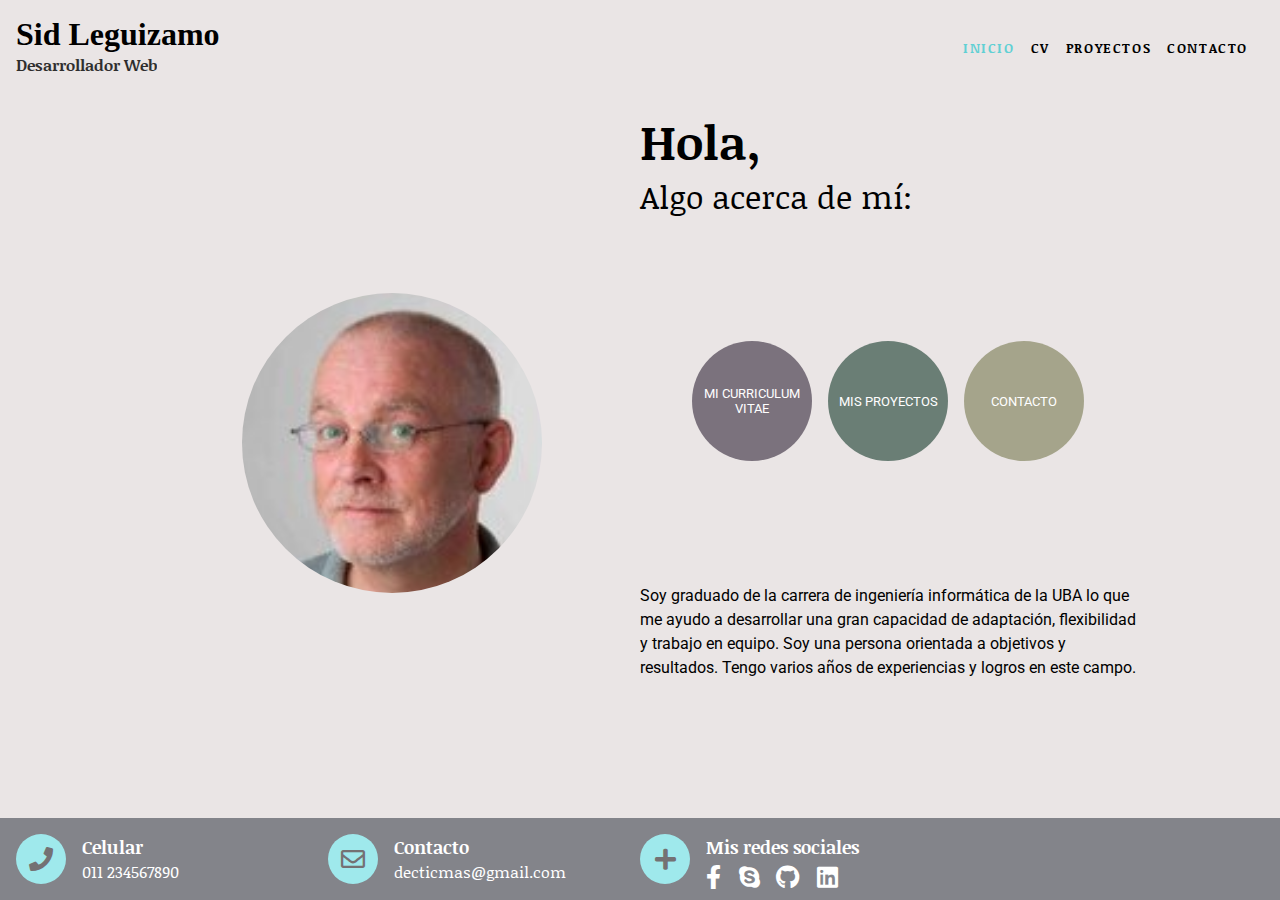
<file: index.html>
<!DOCTYPE html>
<html lang="es">
  <head>
    <meta charset="UTF-8" />
    <meta name="viewport" content="width=device-width, initial-scale=1.0" />
    <title>Mi Curriculum Vitae</title>
    <link
      rel="stylesheet"
      href="https://cdnjs.cloudflare.com/ajax/libs/font-awesome/5.11.2/css/all.min.css"
    />
    <link rel="stylesheet" href="./estilos/estilos.css" />
  </head>
  <body>
    <header>
      <div class="header__titulo">
        <h1 class="header__nombre">Sid Leguizamo</h1>
        <h2 class="header__trabajo">Desarrollador Web</h2>
      </div>
      <button id="nav-btn" class="btn_hambur">
        <i class="fas fa-bars"></i>
        <i class="fas fa-times"></i>
      </button>
      <nav class="header__nav">
        <ul>
          <li><a id="nav-inicio" href="#">Inicio</a></li>
          <li><a id="nav-cv" href="./paginas/cv.html">CV</a></li>
          <li><a id="nav-proyectos" href="./paginas/proyectos.html">Proyectos</a></li>
          <li><a id="nav-contacto" href="./paginas/contacto.html">Contacto</a></li>
        </ul>
      </nav>
    </header>
    <main class="home">
      <section class="saludo">
        <div class="hola">Hola,</div>
        <span class="algo_de_mi">Algo acerca de mí:</span>
      </section>
      <section class="circulos">
        <a
          class="grupo_circulos circulo_cv"
          href="./paginas/cv.html"
          >Mi Curriculum Vitae</a
        >
        <a
          class="grupo_circulos circulo_proy"
          href="./paginas/proyectos.html"
          >Mis proyectos</a
        >
        <a
          class="grupo_circulos circulo_cont"
          href="./paginas/contacto.html"
          >Contacto</a
        >
      </section>
      <section class="rostro">
        <div class="contenedor-rostro">
          <img src="imagenes/imagen.jpg" alt="Imagen1">
        </div>
      </section>
      <section class="introduccion">
        <p class="introd_texto">
          Soy graduado de la carrera de ingeniería informática de la UBA 
          lo que me ayudo a desarrollar una gran capacidad de adaptación, 
          flexibilidad y trabajo en equipo. Soy una persona orientada a objetivos 
          y resultados. Tengo varios años de experiencias y logros en este campo.
        </p>
      </section>
    </main>
    <footer>
      <section id="celular" class="item_pie">
        <div class="iconos_pie">
          <i class="fas fa-phone"></i>
        </div>
        <div class="datos_pie">
          <div>Celular</div>
          <div>011 234567890</div>
        </div>
      </section>
      <section id="email" class="item_pie">
        <div class="iconos_pie">
          <i class="far fa-envelope"></i>
        </div>
        <div class="datos_pie">
          <div>Contacto</div>
          <div>decticmas@gmail.com</div>
        </div>
      </section>
      <section id="red_social" class="item_pie">
        <div class="iconos_pie">
          <i class="fas fa-plus"></i>
        </div>
        <div class="datos_pie">
          <div>Mis redes sociales</div>
          <a href="https://facebook.com/decticma2023/" target="_blank">
            <i class="fab fa-facebook-f"></i>
          </a>
          <a href="http://www.skype.com/decticma2023?chat">
            <i class="fab fa-skype"></i
          ></a>
          <a href="https://github.com/decticma2023" target="_blank">
            <i class="fab fa-github"></i>
          </a>
          <a href="https://www.linkedin.com/decticma2023/" target="_blank">
            <i class="fab fa-linkedin"></i>
          </a>
        </div>
      </section>
    </footer>
    <script src="./scripts/scripts.js"></script>
  </body>
</html>
</file>
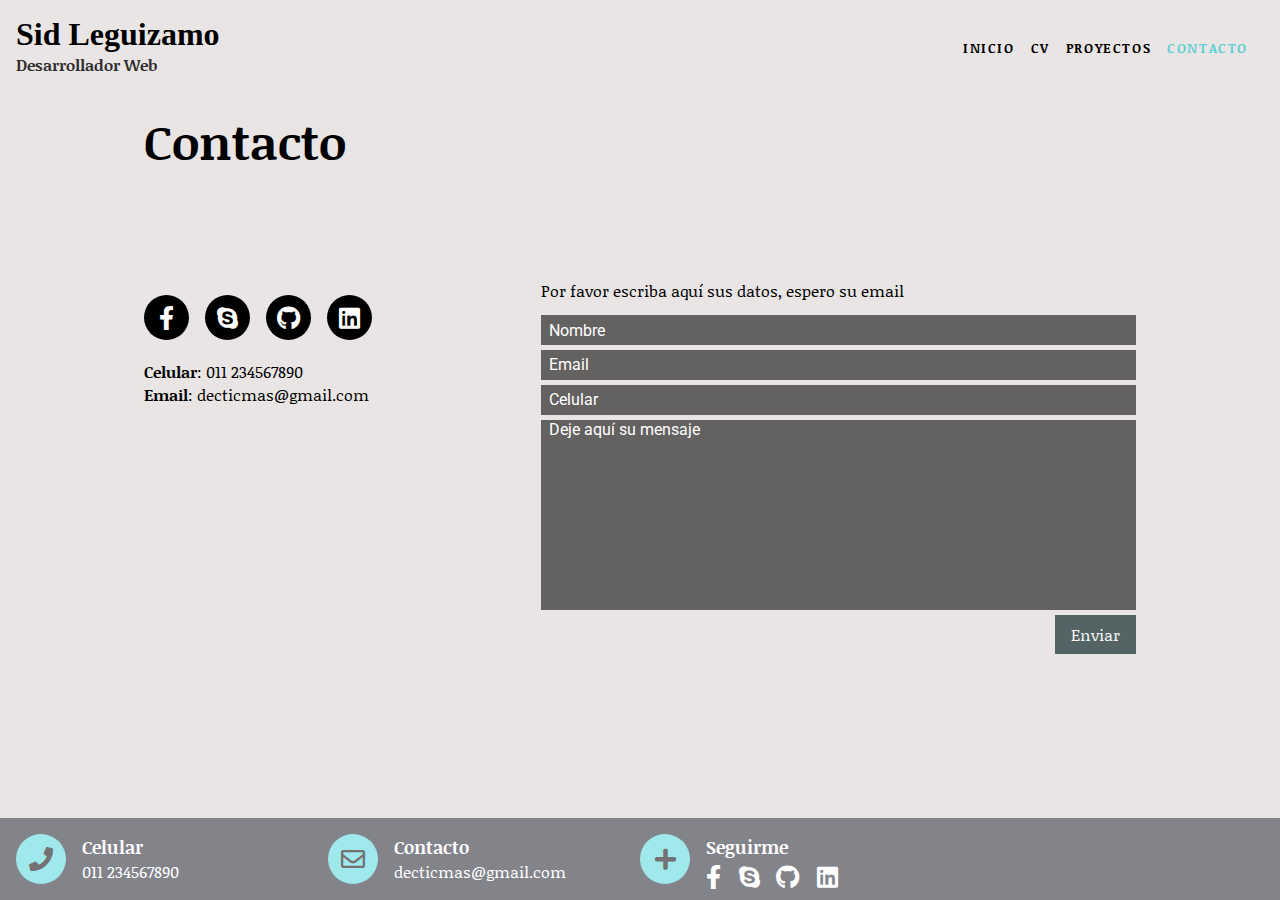
<file: paginas/contacto.html>
<!DOCTYPE html>
<html lang="es">
  <head>
    <meta charset="UTF-8" />
    <meta name="viewport" content="width=device-width, initial-scale=1.0" />
    <title>Mi Curriculum Vitae</title>
    <link
      rel="stylesheet"
      href="https://cdnjs.cloudflare.com/ajax/libs/font-awesome/5.11.2/css/all.min.css"
    />
    <link rel="stylesheet" href="../estilos/estilos.css" />
  </head>
  <body>
    <header>
      <div class="header__titulo">
        <h1 class="header__nombre">Sid Leguizamo</h1>
        <h2 class="header__trabajo">Desarrollador Web</h2>
      </div>
      <button id="nav-btn" class="btn_hambur">
        <i class="fas fa-bars"></i>
        <i class="fas fa-times"></i>
      </button>
      <nav class="header__nav">
        <ul>
          <li><a id="nav-inicio" href="../index.html">Inicio</a></li>
          <li><a id="nav-cv" href="./cv.html">CV</a></li>
          <li>
            <a id="nav-proyectos" href="./proyectos.html">Proyectos</a>
          </li>
          <li><a id="nav-contacto" href="#">Contacto</a></li>
        </ul>
      </nav>
    </header>
    <main class="contacto">
      <h1 class="main_titulo">Contacto</h1>
      <section class="info_contacto">
        <section class="pag_contacto">
          <a href="https://facebook.com/decticma2023" target="_blank">
            <i class="fab fa-facebook-f"></i>
          </a>
          <a href="http://www.skype.com/decticma2023?chat">
            <i class="fab fa-skype"></i>
          </a>
          <a href="https://github.com/decticma2023" target="_blank">
            <i class="fab fa-github"></i>
          </a>
          <a href="https://www.linkedin.com/decticma2023/" target="_blank">
            <i class="fab fa-linkedin"></i>
          </a>
          
        </section>
        <div><strong>Celular</strong>: 011 234567890</div>
        <div><strong>Email</strong>: decticmas@gmail.com</div>
      </section>
      <section class="formu_contacto">
        <form>
          <legend>Por favor escriba aquí sus datos, espero su email</legend>
          <input type="text" name="Nombre" placeholder="Nombre" />
          <input type="email" email="email" placeholder="Email" />
          <input type="tel" phone="Celular" placeholder="Celular" />
          <textarea
            rows="10"
            name="message"
            placeholder="Deje aquí su mensaje"
          ></textarea>
          <button type="submit" onclick="alert('El botón esta deshabilitado momentaneamente, Gracias!')">
            Enviar
          </button>
        </form>
      </section>
    </main>
    <footer>
      <section id="celular" class="item_pie">
        <div class="iconos_pie">
          <i class="fas fa-phone"></i>
        </div>
        <div class="datos_pie">
          <div>Celular</div>
          <div>011 234567890</div>
        </div>
      </section>
      <section id="email" class="item_pie">
        <div class="iconos_pie">
          <i class="far fa-envelope"></i>
        </div>
        <div class="datos_pie">
          <div>Contacto</div>
          <div>decticmas@gmail.com</div>
        </div>
      </section>
      <section id="red_social" class="item_pie">
        <div class="iconos_pie">
          <i class="fas fa-plus"></i>
        </div>
        <div class="datos_pie">
          <div>Seguirme</div>
          <a href="https://facebook.com/decticma2023/" target="_blank">
            <i class="fab fa-facebook-f"></i>
          </a>
          <a href="http://www.skype.com/decticma2023?chat">
            <i class="fab fa-skype"></i
          ></a>
          <a href="https://github.com/decticma2023/" target="_blank">
            <i class="fab fa-github"></i>
          </a>
          <a href="https://www.linkedin.com/decticma2023/" target="_blank">
            <i class="fab fa-linkedin"></i>
          </a>
        </div>
      </section>
    </footer>
    <script src="../scripts/scripts.js"></script>
  </body>
</html>
</file>
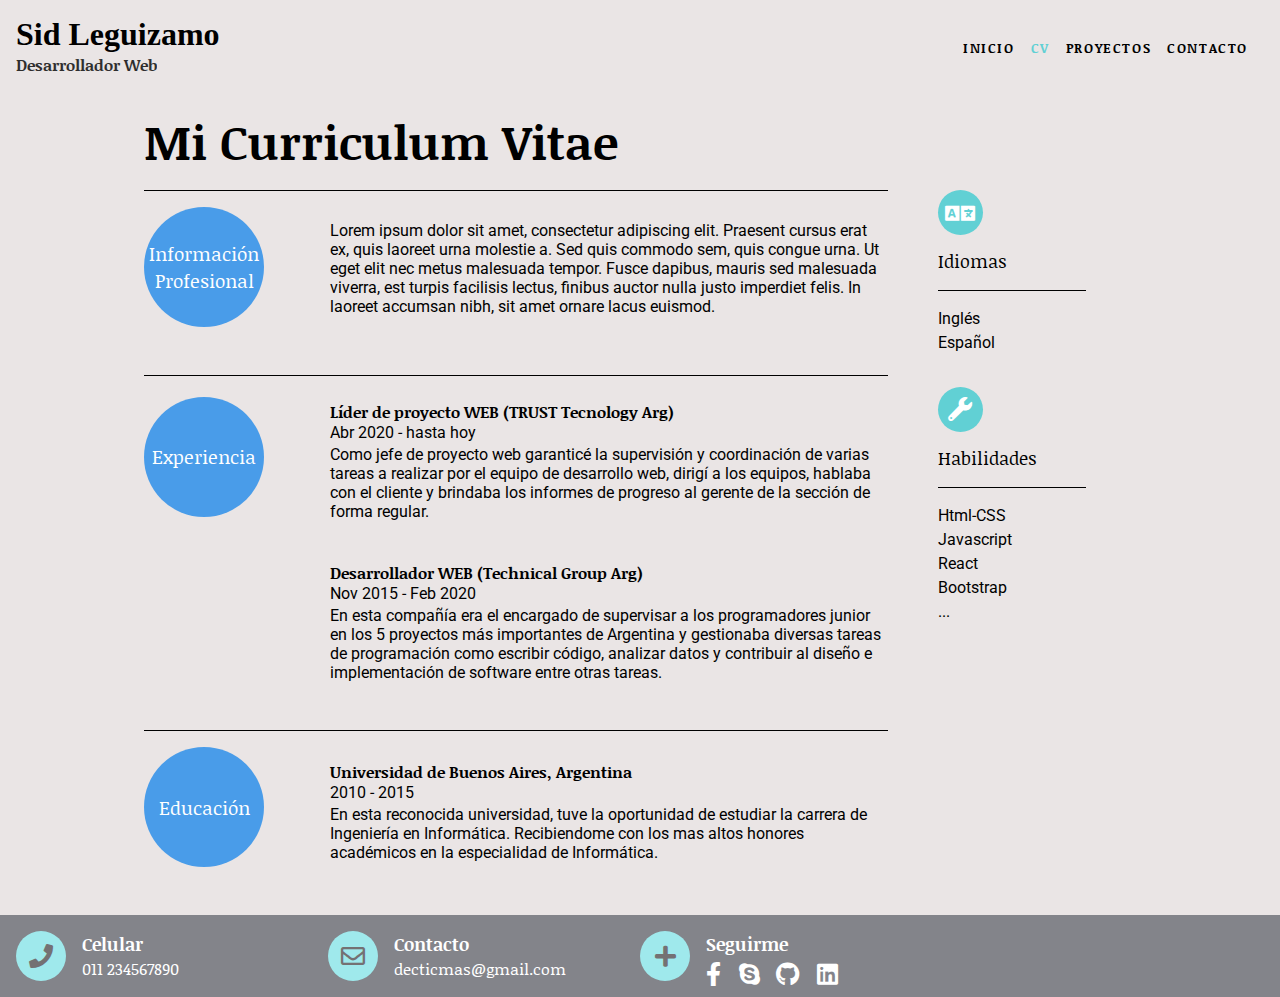
<file: paginas/cv.html>
<!DOCTYPE html>
<html lang="es">
  <head>
    <meta charset="UTF-8" />
    <meta name="viewport" content="width=device-width, initial-scale=1.0" />
    <title>Mi Curriculum Vitae</title>
    <link
      rel="stylesheet"
      href="https://cdnjs.cloudflare.com/ajax/libs/font-awesome/5.11.2/css/all.min.css"
    />
    <link rel="stylesheet" href="../estilos/estilos.css" />
  </head>
  <body>
    <header>
      <div class="header__titulo">
        <h1 class="header__nombre">Sid Leguizamo</h1>
        <h2 class="header__trabajo">Desarrollador Web</h2>
      </div>
      <button id="nav-btn" class="btn_hambur">
        <i class="fas fa-bars"></i>
        <i class="fas fa-times"></i>
      </button>
      <nav class="header__nav">
        <ul>
          <li><a id="nav-inicio" href="../index.html">Inicio</a></li>
          <li><a id="nav-cv" href="#">CV</a></li>
          <li>
            <a id="nav-proyectos" href="./proyectos.html">Proyectos</a>
          </li>
          <li><a id="nav-contacto" href="./contacto.html">Contacto</a></li>
        </ul>
      </nav>
    </header>
    <main class="cv">
      <h1 class="main_titulo">Mi Curriculum Vitae</h1>
      <section class="cv_seccion cv_profesion">
        <div class="cv_datos">Información Profesional</div>
        <p class="cv_detalle_texto">
          Lorem ipsum dolor sit amet, consectetur adipiscing elit. Praesent
          cursus erat ex, quis laoreet urna molestie a. Sed quis commodo sem,
          quis congue urna. Ut eget elit nec metus malesuada tempor. Fusce
          dapibus, mauris sed malesuada viverra, est turpis facilisis lectus,
          finibus auctor nulla justo imperdiet felis. In laoreet accumsan nibh,
          sit amet ornare lacus euismod.
        </p>
      </section>
      <section class="cv_seccion cv_experiencia">
        <div class="cv_datos">Experiencia</div>
        <section>
          <div class="cv_trabajos">Líder de proyecto WEB (TRUST Tecnology Arg)</div>
          <div class="cv_periodos">Abr 2020 - hasta hoy</div>
          <p class="cv_detalle_texto">
            Como jefe de proyecto web garanticé la supervisión y coordinación de varias 
            tareas a realizar por el equipo de desarrollo web, dirigí a los equipos, 
            hablaba con el cliente y brindaba los informes de progreso al gerente de la 
            sección de forma regular.
            
          </p>
        </section>
        <section>
          <div class="cv_trabajos">Desarrollador WEB (Technical Group Arg)</div>
          <div class="cv_periodos">Nov 2015 - Feb 2020</div>
          <p class="cv_detalle_texto">
            En esta compañía era el encargado de supervisar a los programadores junior 
            en los 5 proyectos más importantes de Argentina y gestionaba diversas tareas 
            de programación como escribir código, analizar datos y contribuir al diseño e 
            implementación de software entre otras tareas.
            
          </p>
        </section>
      </section>
      <section class="cv_seccion cv_educacion">
        <div class="cv_datos">Educación</div>
        <section>
          <div class="cv_trabajos">Universidad de Buenos Aires, Argentina</div>
          <div class="cv_periodos">2010 - 2015</div>
          <p class="cv_detalle_texto">
            En esta reconocida universidad, tuve la oportunidad de estudiar la 
            carrera de Ingeniería en Informática. Recibiendome con los mas altos 
            honores académicos en la especialidad de Informática.

          </p>
        </section>
      </section>
      <aside class="cv_aside_idiomas">
        <section class="cv_idiomas">
          <div class="cv_iconos"><i class="fa fa-language"></i></div>
          <div class="cv_datos--small">Idiomas</div>
          <ul>
            <li>Inglés</li>
            <li>Español</li>
          </ul>
        </section>
        <section class="cv_habilidades">
          <div class="cv_iconos"><i class="fa fa-wrench"></i></div>
          <div class="cv_datos--small">Habilidades</div>
          <ul>
            <li>Html-CSS</li>
            <li>Javascript</li>
            <li>React</li>
            <li>Bootstrap</li>
            <li>...</li>
          </ul>
        </section>
      </aside>
    </main>
    <footer>
      <section id="celular" class="item_pie">
        <div class="iconos_pie">
          <i class="fas fa-phone"></i>
        </div>
        <div class="datos_pie">
          <div>Celular</div>
          <div>011 234567890</div>
        </div>
      </section>
      <section id="email" class="item_pie">
        <div class="iconos_pie">
          <i class="far fa-envelope"></i>
        </div>
        <div class="datos_pie">
          <div>Contacto</div>
          <div>decticmas@gmail.com</div>
        </div>
      </section>
      <section id="red_social" class="item_pie">
        <div class="iconos_pie">
          <i class="fas fa-plus"></i>
        </div>
        <div class="datos_pie">
          <div>Seguirme</div>
          <a href="https://facebook.com/decticma2023/" target="_blank">
            <i class="fab fa-facebook-f"></i>
          </a>
          <a href="http://www.skype.com/decticma2023?chat">
            <i class="fab fa-skype"></i
          ></a>
          <a href="https://github.com/decticma2023/" target="_blank">
            <i class="fab fa-github"></i>
          </a>
          <a href="https://www.linkedin.com/decticma2023/" target="_blank">
            <i class="fab fa-linkedin"></i>
          </a>        
        </div>
      </section>
    </footer>
    <script src="../scripts/scripts.js"></script>
  </body>
</html>
</file>
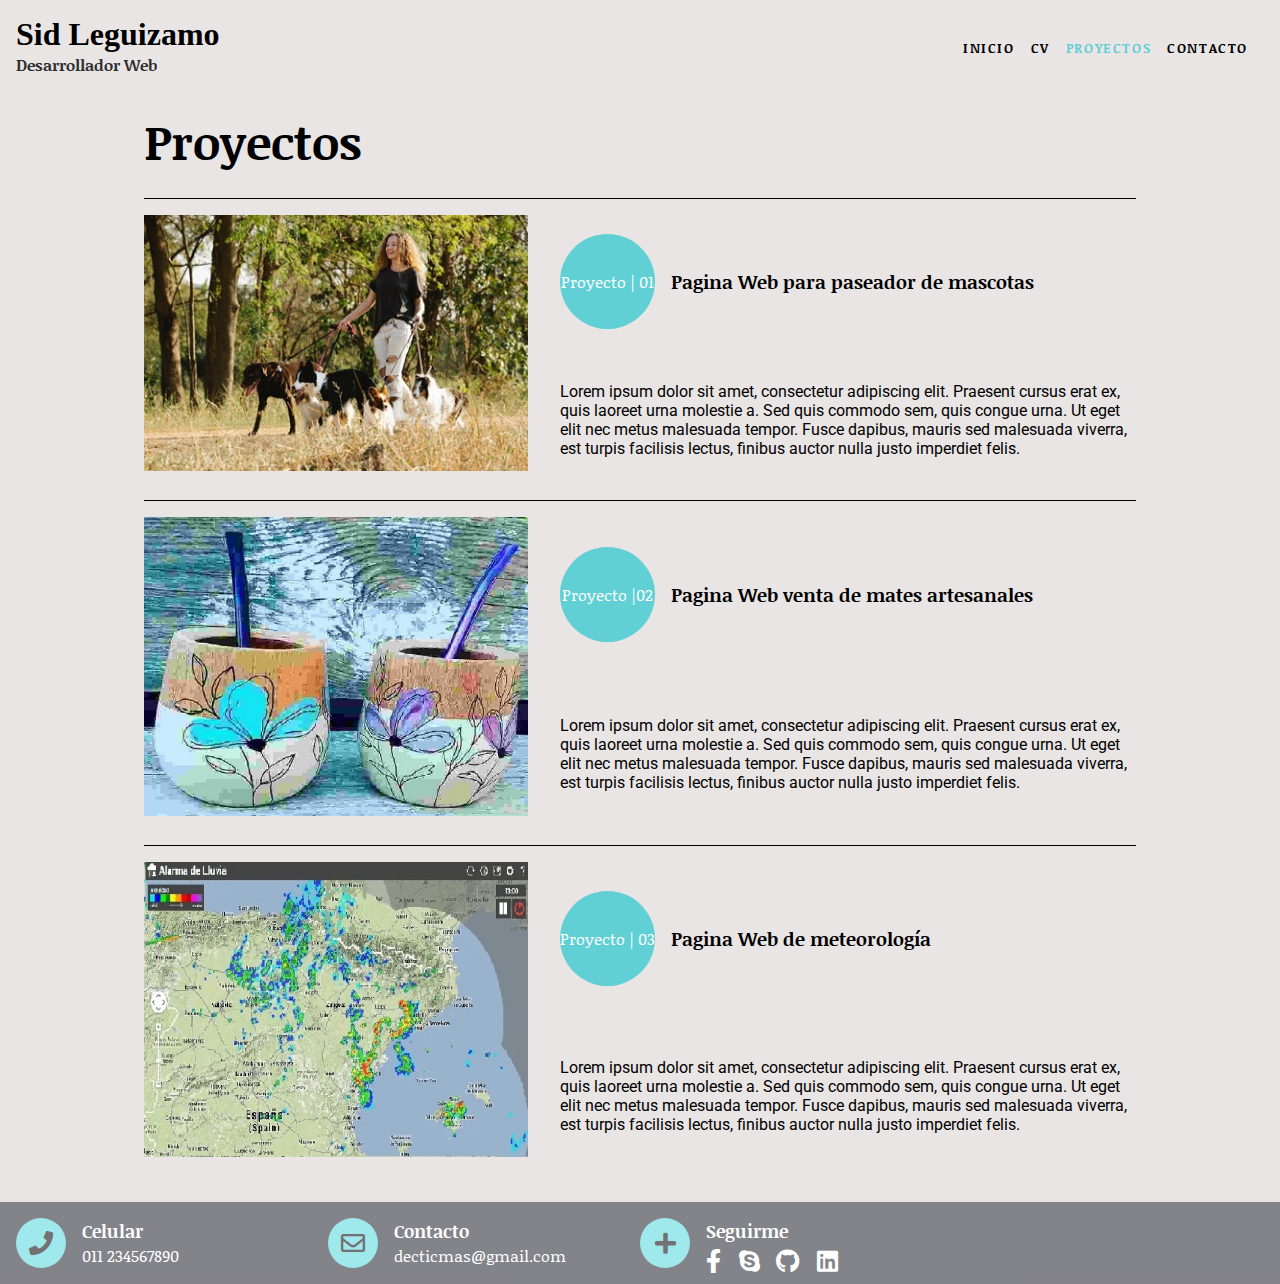
<file: paginas/proyectos.html>
<!DOCTYPE html>
<html lang="es">
  <head>
    <meta charset="UTF-8" />
    <meta name="viewport" content="width=device-width, initial-scale=1.0" />
    <title>Mi Curriculum Vitae</title>
    <link
      rel="stylesheet"
      href="https://cdnjs.cloudflare.com/ajax/libs/font-awesome/5.11.2/css/all.min.css"
    />
    <link rel="stylesheet" href="../estilos/estilos.css" />
  </head>
  <body>
    <header>
      <div class="header__titulo">
        <h1 class="header__nombre">Sid Leguizamo</h1>
        <h2 class="header__trabajo">Desarrollador Web</h2>
      </div>
      <button id="nav-btn" class="btn_hambur">
        <i class="fas fa-bars"></i>
        <i class="fas fa-times"></i>
      </button>
      <nav class="header__nav">
        <ul>
          <li><a id="nav-inicio" href="../index.html">Inicio</a></li>
          <li><a id="nav-cv" href="./cv.html">CV</a></li>
          <li>
            <a id="nav-proyectos" href="#">Proyectos</a>
          </li>
          <li><a id="nav-contacto" href="./contacto.html">Contacto</a></li>
        </ul>
      </nav>
    </header>
    <main class="proyecto">
      <h1 class="main_titulo">Proyectos</h1>
      <section class="item_proyecto">
        <div class="imagen_proyecto">
          <img src="../imagenes/paseador1.jpg" alt="perros"/>
        </div>
        <div class="info_proyecto">
          <div class="nro_proyecto">Proyecto | 01</div>
          <div class="titulo_proyecto">Pagina Web para paseador de mascotas</div>
          <p class="proyecto_detalle_texto">
            Lorem ipsum dolor sit amet, consectetur adipiscing elit. Praesent
            cursus erat ex, quis laoreet urna molestie a. Sed quis commodo sem,
            quis congue urna. Ut eget elit nec metus malesuada tempor. Fusce
            dapibus, mauris sed malesuada viverra, est turpis facilisis lectus,
            finibus auctor nulla justo imperdiet felis.
          </p>
        </div>
      </section>
      <section class="item_proyecto">
        <div class="imagen_proyecto">
          <img src="../imagenes/mate1.jpg" alt="mates"/>
        </div>
        <div class="info_proyecto">
          <div class="nro_proyecto">Proyecto |02</div>
          <div class="titulo_proyecto">Pagina Web venta de mates artesanales</div>
          <p class="proyecto_detalle_texto">
            Lorem ipsum dolor sit amet, consectetur adipiscing elit. Praesent
            cursus erat ex, quis laoreet urna molestie a. Sed quis commodo sem,
            quis congue urna. Ut eget elit nec metus malesuada tempor. Fusce
            dapibus, mauris sed malesuada viverra, est turpis facilisis lectus,
            finibus auctor nulla justo imperdiet felis.
          </p>
        </div>
      </section>
      <section class="item_proyecto">
        <div class="imagen_proyecto">
          <img src="../imagenes/clima.jpg" alt="clima"/>
        </div>
        <div class="info_proyecto">
          <div class="nro_proyecto">Proyecto | 03</div>
          <div class="titulo_proyecto">Pagina Web de meteorología</div>
          <p class="proyecto_detalle_texto">
            Lorem ipsum dolor sit amet, consectetur adipiscing elit. Praesent
            cursus erat ex, quis laoreet urna molestie a. Sed quis commodo sem,
            quis congue urna. Ut eget elit nec metus malesuada tempor. Fusce
            dapibus, mauris sed malesuada viverra, est turpis facilisis lectus,
            finibus auctor nulla justo imperdiet felis.
          </p>
        </div>
      </section>
    </main>
    <footer>
      <section id="celular" class="item_pie">
        <div class="iconos_pie">
          <i class="fas fa-phone"></i>
        </div>
        <div class="datos_pie">
          <div>Celular</div>
          <div>011 234567890</div>
        </div>
      </section>
      <section id="email" class="item_pie">
        <div class="iconos_pie">
          <i class="far fa-envelope"></i>
        </div>
        <div class="datos_pie">
          <div>Contacto</div>
          <div>decticmas@gmail.com</div>
        </div>
      </section>
      <section id="red_social" class="item_pie">
        <div class="iconos_pie">
          <i class="fas fa-plus"></i>
        </div>
        <div class="datos_pie">
          <div>Seguirme</div>
          <a href="https://facebook.com/decticma2023/" target="_blank">
            <i class="fab fa-facebook-f"></i>
          </a>
          <a href="http://www.skype.com/decticma2023?chat">
            <i class="fab fa-skype"></i
          ></a>
          <a href="https://github.com/decticma2023/" target="_blank">
            <i class="fab fa-github"></i>
          </a>
          <a href="https://www.linkedin.com/decticma2023/" target="_blank">
            <i class="fab fa-linkedin"></i>
          </a>
        </div>
      </section>
    </footer>
    <script src="../scripts/scripts.js"></script>
  </body>
</html>
</file>
<file: estilos/estilos.css>
@import url("https://fonts.googleapis.com/css2?family=Noticia+Text&display=swap");
@import url("https://fonts.googleapis.com/css2?family=Roboto:wght@400&display=swap");
* {
  margin: 0;
  padding: 0;
  box-sizing: border-box;
  font-family: "Noticia Text", serif; }

html {
  font-size: 14px;
  height: 100%; }

body {
  height: 100%;
  min-width: 320px;
  display: grid;
  grid-template-rows: auto 1fr auto;
  background: #eae5e5; }

header,
main,
footer {
  padding: 1rem; }

button:focus {
  outline: none; }

p {
  font-family: "Roboto", sans-serif; }

header {
  display: flex; }
  header .header__titulo .header__nombre {
    font-family: "Noticia Text Bold", serif;
    font-size: 2rem; }
  header .header__titulo .header__trabajo {
    font-size: 1rem;
    opacity: 0.8; }
  header .btn_hambur {
    width: 4em;
    height: 4em;
    margin-left: auto;
    border: none;
    border-radius: 5px;
    background: #6c706a;
    transition: all 0.5s ease-in-out;
    z-index: 2; }
    header .btn_hambur i {
      font-size: 1.5em;
      color: white; }
      header .btn_hambur i.fa-bars {
        display: inline; }
      header .btn_hambur i.fa-times {
        display: none; }
    header .btn_hambur.is-active {
      background: none; }
      header .btn_hambur.is-active i.fa-bars {
        display: none; }
      header .btn_hambur.is-active i.fa-times {
        display: inline; }
      header .btn_hambur.is-active ~ nav {
        z-index: 1; }
        header .btn_hambur.is-active ~ nav ul {
          opacity: 1; }
  header .header__nav {
    position: absolute;
    top: 0;
    left: 0;
    width: 100%;
    height: 100%;
    z-index: -1; }
    header .header__nav ul {
      height: 100%;
      padding: 8rem 1rem;
      opacity: 0;
      list-style: none;
      background: #4d4d4d;
      transition: all 0.5s ease-in-out; }
      header .header__nav ul li {
        width: 60%;
        margin: 0.8em auto;
        padding-bottom: 0.8em;
        font-weight: bold;
        text-align: center;
        text-transform: uppercase;
        letter-spacing: 0.1em;
        border-bottom: 1px solid white; }
        header .header__nav ul li a {
          color: white;
          font-size: initial;
          text-decoration: none; }
          header .header__nav ul li a.is-active {
            color: #49aee9; }
main {
  max-width: 1024px;
  margin: 0 auto; }
  main section {
    margin-bottom: 1.2rem; }
  main .main_titulo {
    font-size: 3rem; }
  main.home .saludo .hola {
    font-size: 3rem;
    font-weight: 800; }
  main.home .saludo .algo_de_mi {
    font-size: 2rem; }
  main.home .circulos {
    display: flex;
    justify-content: center;
    gap: 1em; }
    main.home .circulos .grupo_circulos {
      text-align: center;
      text-transform: uppercase;
      font-family: "Roboto", serif;
      color: white;
      font-size: small;
      text-decoration: none;
      width: 85px;
      height: 85px;
      background: none;
      border-radius: 100%;
      display: flex;
      justify-content: center;
      align-items: center; }
      main.home .circulos .grupo_circulos.circulo_cv {
        background: #7b727d;
        transition: all 0.5s ease-in-out; }
        main.home .circulos .grupo_circulos.circulo_cv:hover {
          background: #574b5a; }
      main.home .circulos .grupo_circulos.circulo_proy {
        background: #6a7e75;
        transition: all 0.5s ease-in-out; }
        main.home .circulos .grupo_circulos.circulo_proy:hover {
          background: #4e645c; }
      main.home .circulos .grupo_circulos.circulo_cont {
        background: #a5a48b;
        transition: all 0.5s ease-in-out; }
        main.home .circulos .grupo_circulos.circulo_cont:hover {
          background: #656346; }
  main.home .rostro .contenedor-rostro {
    width: 180px;
    margin: 0 auto; }
    main.home .rostro .contenedor-rostro img {
      width: 100%;
      border-radius: 100%; }
  main.home .introduccion .introd_texto {
    font-family: "Roboto", sans-serif;
    line-height: 1.5em; }
  main.cv section {
    margin: 1rem 0; }
    main.cv section.cv_seccion {
      border-top: 1px solid black; }
  main.cv .cv_datos {
    margin: 1rem 0;
    color: white;
    text-align: center;
    font-size: 1.2rem;
    display: flex;
    justify-content: center;
    align-items: center;
    width: 120px;
    height: 120px;
    background: #499ce9;
    border-radius: 100%; }
  main.cv .cv_trabajos {
    margin-top: 1.5rem;
    font-weight: bold; }
  main.cv .cv_periodos {
    font-family: "Roboto", sans-serif; }
  main.cv .cv_detalle_texto {
    margin-top: 0.2rem; }
  main.cv .cv_aside_idiomas {
    display: flex;
    justify-content: space-between; }
    main.cv .cv_aside_idiomas .cv_idiomas,
    main.cv .cv_aside_idiomas .cv_habilidades {
      width: 45%; }
    main.cv .cv_aside_idiomas .cv_iconos {
      color: white;
      font-size: 1.5rem;
      display: flex;
      justify-content: center;
      align-items: center;
      width: 45px;
      height: 45px;
      background: #61d0d4;
      border-radius: 100%; }
    main.cv .cv_aside_idiomas .cv_datos--small {
      font-size: 1.1rem;
      margin: 0.8rem 0 1rem 0;
      padding-bottom: 1rem;
      border-bottom: 1px solid black; }
    main.cv .cv_aside_idiomas ul {
      list-style: none; }
      main.cv .cv_aside_idiomas ul li {
        font-family: "Roboto", sans-serif;
        line-height: 1.5rem; }
  main.proyecto .item_proyecto {
    margin: 1.5rem 0;
    padding-top: 1rem;
    border-top: 1px solid black; }
    main.proyecto .item_proyecto .imagen_proyecto img {
      width: 100%; }
    main.proyecto .item_proyecto .info_proyecto {
      display: flex;
      align-items: center;
      padding-top: 1rem;
      flex-wrap: wrap; }
      main.proyecto .item_proyecto .info_proyecto .nro_proyecto {
        color: white;
        display: flex;
        justify-content: center;
        align-items: center;
        width: 95px;
        height: 95px;
        background: #61d0d4;
        border-radius: 100%; }
      main.proyecto .item_proyecto .info_proyecto .titulo_proyecto {
        font-weight: bold;
        font-size: 1.2rem;
        margin-left: 1rem; }
      main.proyecto .item_proyecto .info_proyecto .proyecto_detalle_texto {
        width: 100%;
        margin-top: 1rem; }
  main.contacto {
    margin-bottom: 1.5rem; }
    main.contacto .info_contacto {
      margin-top: 1rem; }
    main.contacto .pag_contacto {
      display: flex; }
      main.contacto .pag_contacto a {
        margin-right: 1rem;
        display: flex;
        justify-content: center;
        align-items: center;
        color: white;
        font-size: inherit;
        text-decoration: none;
        width: 45px;
        height: 45px;
        background: black;
        border-radius: 100%; }
        main.contacto .pag_contacto a i {
          font-size: 1.5rem; }
    main.contacto .formu_contacto legend {
      margin-bottom: 0.5rem; }
    main.contacto .formu_contacto input,
    main.contacto .formu_contacto textarea {
      width: 100%;
      margin-top: 0.3rem;
      border: 0;
      background: #646161;
      color: white;
      padding-left: 0.5rem;
      font-size: 1rem;
      font-family: "Roboto", sans-serif; }
      main.contacto .formu_contacto input::placeholder,
      main.contacto .formu_contacto textarea::placeholder {
        color: white; }
    main.contacto .formu_contacto input {
      height: 30px; }
    main.contacto .formu_contacto textarea {
      resize: none; }
    main.contacto .formu_contacto button[type="submit"] {
      cursor: pointer;
      float: right;
      padding: 0.5rem 1rem;
      color: #f7f7f7;
      background: #546363;
      border: none;
      font-size: 1rem; }
      main.contacto .formu_contacto button[type="submit"]:hover {
        background: #a2a7a7; }
footer {
  background: #6d6f76d3;
  display: flex;
  flex-wrap: wrap;
  width: 100%; }
  footer section.item_pie {
    width: 100%;
    display: flex;
    margin-bottom: 1.5em;
    height: 50px; }
    footer section.item_pie:last-child {
      margin-bottom: 0; }
    footer section.item_pie .iconos_pie {
      color: #747173;
      font-size: 1.5em;
      display: flex;
      justify-content: center;
      align-items: center;
      width: 50px;
      height: 100%;
      background: #9fe9ec;
      border-radius: 100%; }
    footer section.item_pie .datos_pie {
      margin-left: 1em;
      color: white; }
      footer section.item_pie .datos_pie div:first-child {
        font-size: 1.1em;
        font-weight: bold; }
      footer section.item_pie .datos_pie a {
        margin-right: 0.5em;
        color: white;
        font-size: 1.5em;
        text-decoration: none; }

@media screen and (min-width: 320px) {
  html {
    font-size: 16px; } }

@media screen and (min-width: 640px) {
  main.cv .cv_seccion {
    display: grid;
    grid-template-columns: 0.5fr 1.5fr;
    align-items: center; }
    main.cv .cv_seccion section,
    main.cv .cv_seccion .cv_detalle_texto {
      grid-column: 2 / span 1; }
    main.cv .cv_seccion .cv_trabajos {
      margin-top: 0.5rem; }
  footer section.item_pie {
    margin-bottom: 0;
    width: 50%; }
    footer section.item_pie:first-child {
      margin-bottom: 1.5em; } }

@media screen and (min-width: 768px) {
  header .btn_hambur {
    display: none; }
  header .header__nav {
    position: relative;
    width: auto;
    height: auto;
    margin-left: auto;
    z-index: 1; }
    header .header__nav ul {
      display: flex;
      align-items: center;
      padding: 0;
      opacity: 1;
      background: none; }
      header .header__nav ul li {
        border: none;
        padding: 0;
        margin-right: 1em; }
        header .header__nav ul li a {
          color: black;
          font-size: 0.8em; }
          header .header__nav ul li a.is-active {
            color: #61d0d4; }
  main.home {
    display: grid;
    grid-template-columns: 1fr 1fr; }
    main.home .rostro {
      order: 1;
      grid-row: 1 / span 3;
      align-self: center; }
      main.home .rostro .contenedor-rostro {
        width: 300px; }
    main.home .saludo {
      order: 2;
      grid-column: 2 / span 1; }
    main.home .circulos {
      order: 3;
      grid-column: 2 / span 1; }
      main.home .circulos .grupo_circulos {
        width: 100px;
        height: 100px; }
    main.home .introduccion {
      order: 4;
      grid-column: 2 / span 1; }
  main.cv {
    display: grid;
    grid-template-columns: 1.5fr 0.5fr;
    grid-template-rows: 1fr; }
    main.cv .main_titulo {
      grid-column: 1 / span 2; }
    main.cv .cv_profesion {
      grid-column: 1 / span 1; }
    main.cv .cv_experiencia {
      grid-column: 1 / span 1; }
    main.cv .cv_educacion {
      grid-column: 1 / span 1; }
    main.cv .cv_aside_idiomas {
      grid-column: 2 / span 1;
      grid-row: 2 / span 2;
      flex-direction: column;
      align-items: center;
      justify-content: flex-start; }
      main.cv .cv_aside_idiomas .cv_idiomas,
      main.cv .cv_aside_idiomas .cv_habilidades {
        width: 60%; }
  main.proyecto .item_proyecto {
    display: grid;
    grid-template-columns: 0.8fr 1.2fr;
    grid-template-rows: 1fr;
    grid-gap: 2rem; }
    main.proyecto .item_proyecto .imagen_proyecto {
      grid-column: 1 / span 1; }
    main.proyecto .item_proyecto .info_proyecto {
      grid-column: 2 / span 1;
      grid-row: 1 / span 1;
      padding-top: 0; }
  main.contacto {
    display: grid;
    grid-template-columns: 0.8fr 1.2fr; }
    main.contacto .main_titulo {
      grid-column: 1 / span 2; } }

@media screen and (min-width: 1024px) {
  main.home .circulos .grupo_circulos {
    width: 120px;
    height: 120px; }
  footer section.item_pie {
    width: 25%; }
    footer section.item_pie:first-child {
      margin-bottom: 0; } }
</file>
